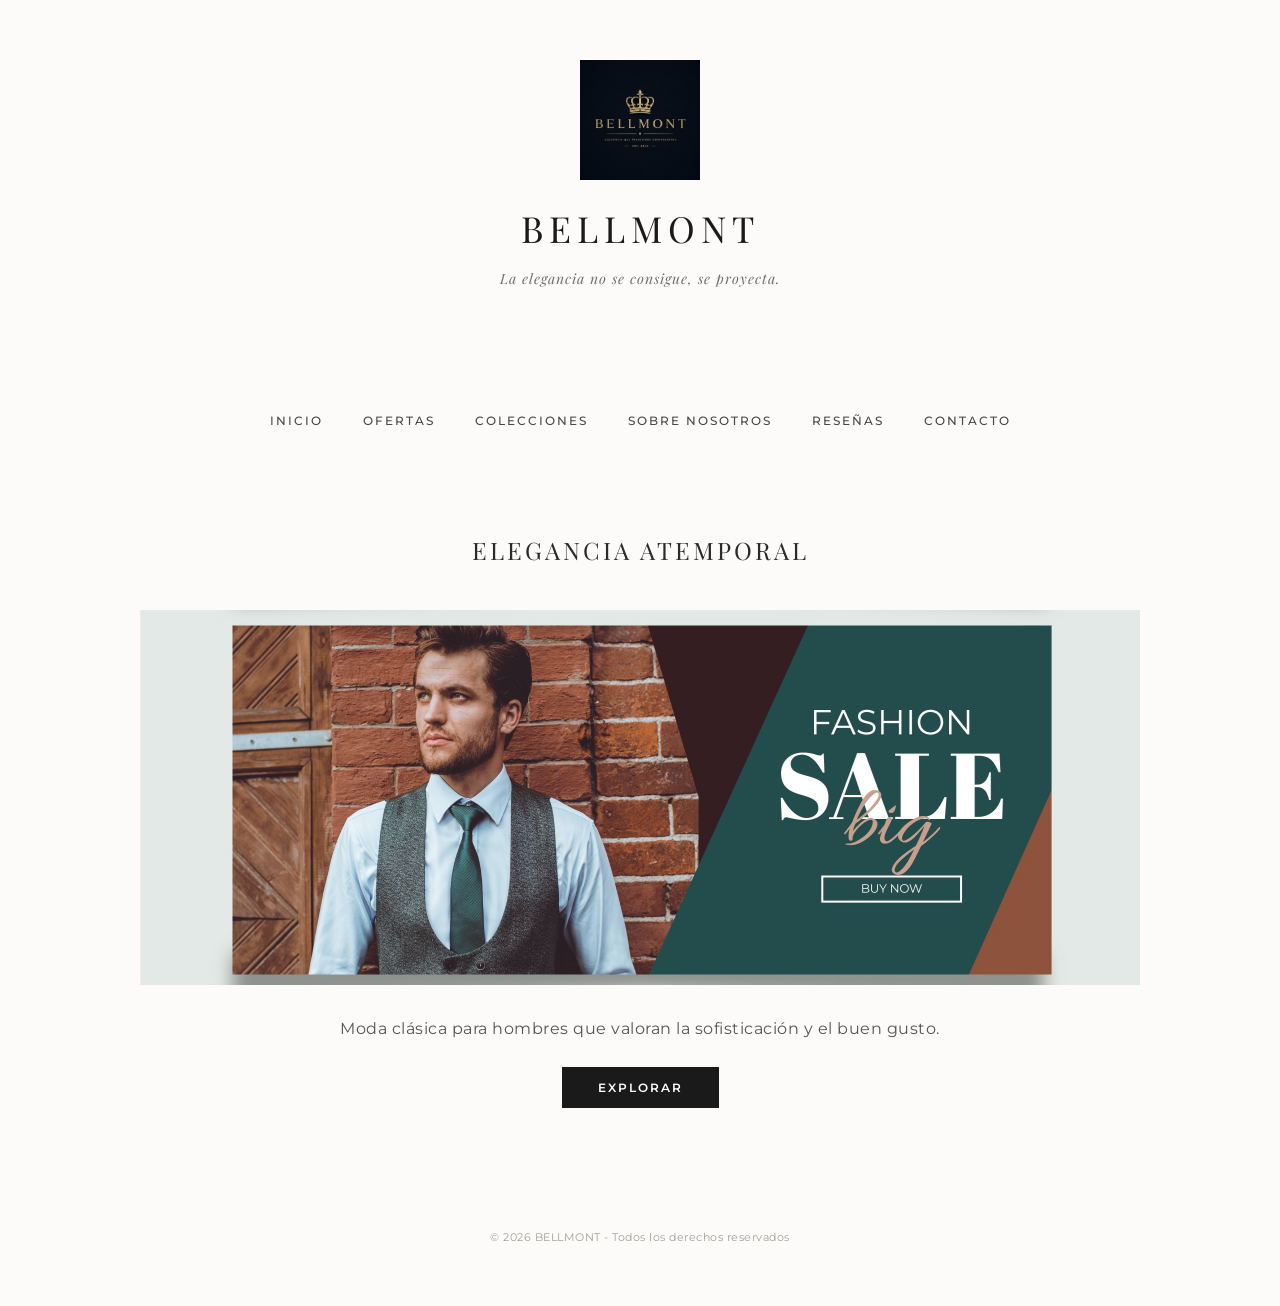
<file: index.html>
<!DOCTYPE html>
<html lang="es">
<head>
    <meta charset="UTF-8">
    <meta name="viewport" content="width=device-width, initial-scale=1, user-scalable=1">
    <title>BELLMONT - Moda Old Money</title>
    <meta name="description" content="Ropa de calidad para hombres que valoran la elegancia y el buen gusto." />
    <link href="https://fonts.googleapis.com/css2?family=Montserrat:wght@300;400;500;600&family=Playfair+Display:ital,wght@0,400;0,500;1,400&display=swap" rel="stylesheet">
    <link rel="stylesheet" href="interfaz.css">
</head>
<body>

    <header>
        <img src="logo.jpeg" alt="Logo BELLMONT" width="150">
        <h1>BELLMONT</h1>
        <h3>La elegancia no se consigue, se proyecta.</h3>
    </header>

    <hr>

    <nav>
        <a href="index.html">INICIO</a>
        <a href="ofertas.html">OFERTAS</a>
        <a href="colecciones.html">COLECCIONES</a>
        <a href="nosotros.html">SOBRE NOSOTROS</a>
        <a href="resenas.html">RESEÑAS</a>
        <a href="contacto.html">CONTACTO</a>
    </nav>

    <hr>

    <section id="ofertas">
        <h2>ELEGANCIA ATEMPORAL</h2>
        <img src="banner.jpg" alt="Moda Old Money" width="100%">
        <p>Moda clásica para hombres que valoran la sofisticación y el buen gusto.</p>
        <button>EXPLORAR</button>
    </section>

    <hr>

    <footer>
        <p>© 2026 BELLMONT - Todos los derechos reservados</p>
    </footer>

</body>
</html>
</file>
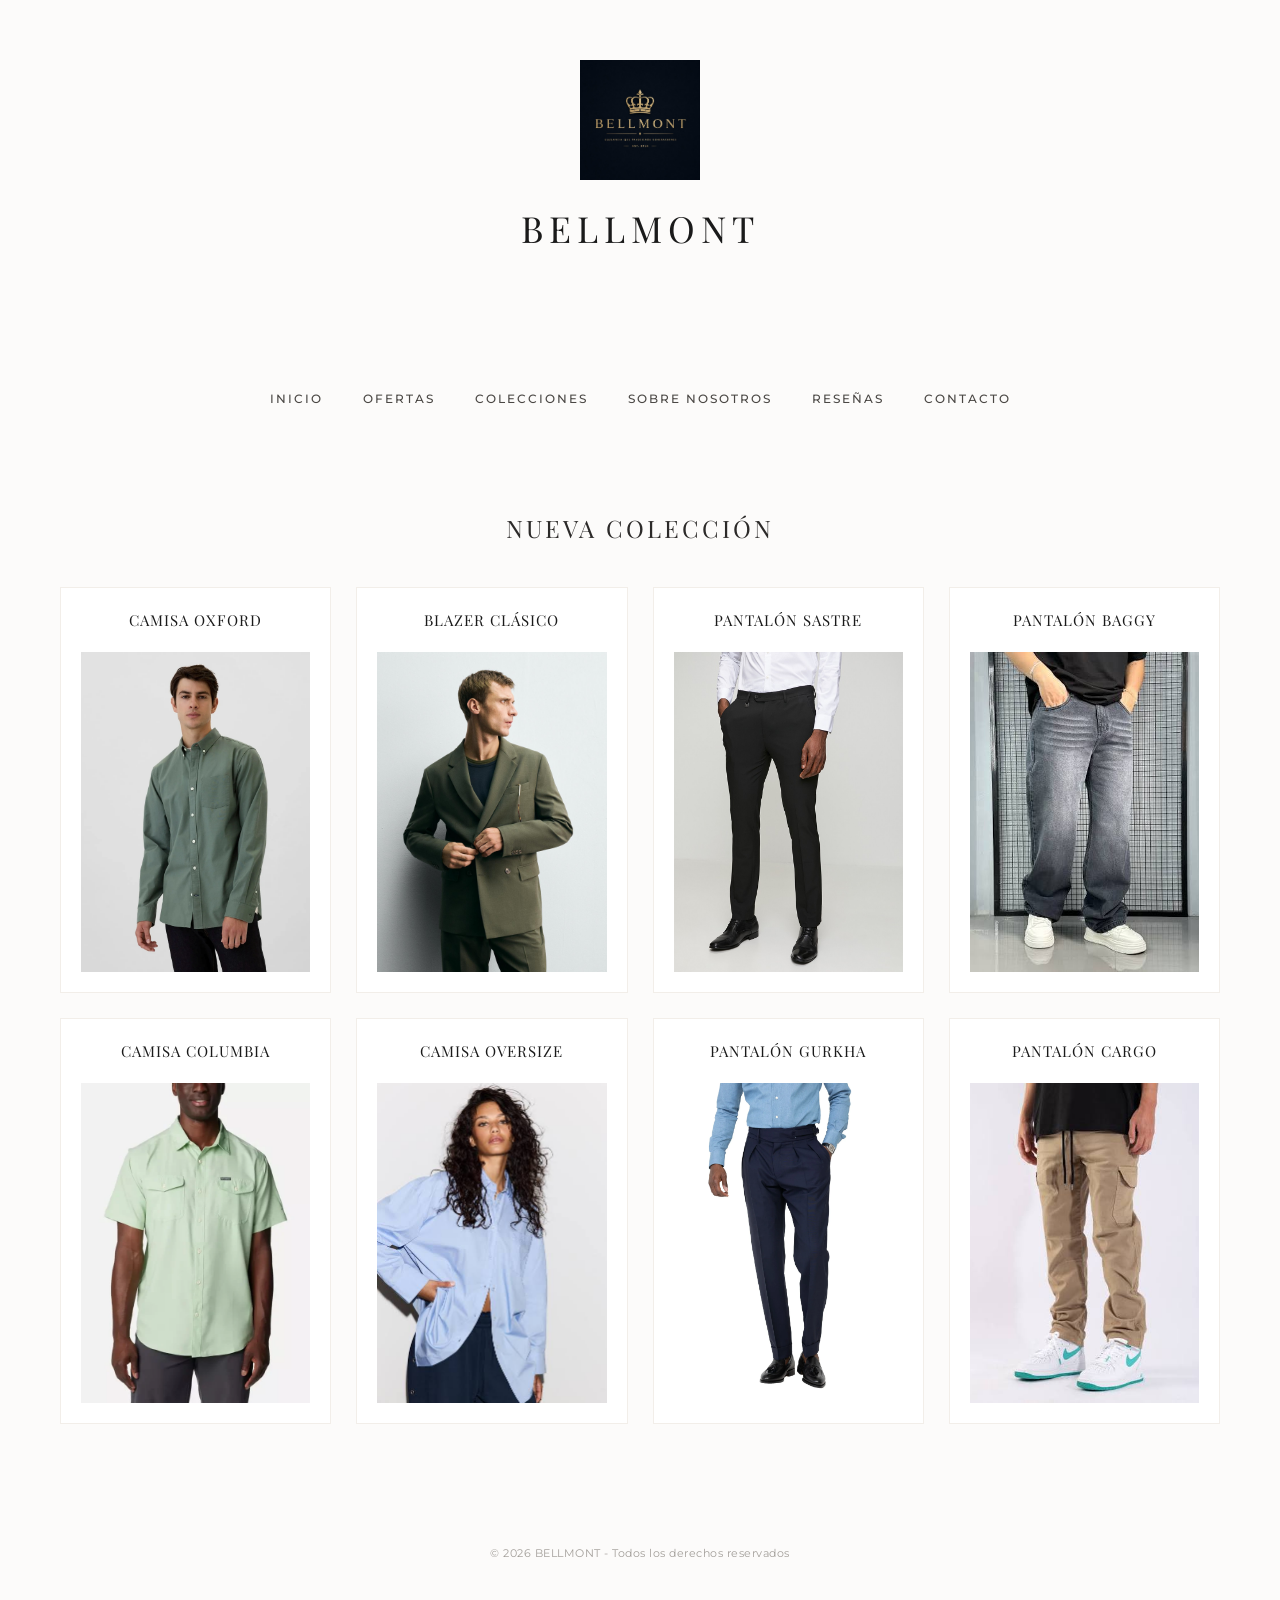
<file: colecciones.html>
<!DOCTYPE html>
<html lang="es">
<head>
    <meta charset="UTF-8">
    <meta name="viewport" content="width=device-width, initial-scale=1, user-scalable=1">
    <title>Colecciones - BELLMONT</title>
    <link href="https://fonts.googleapis.com/css2?family=Montserrat:wght@300;400;500;600&family=Playfair+Display:ital,wght@0,400;0,500;1,400&display=swap" rel="stylesheet">
    <link rel="stylesheet" href="interfaz.css">
</head>
<body>

    <header>
        <img src="logo.jpeg" alt="Logo BELLMONT" width="150">
        <h1>BELLMONT</h1>
    </header>

    <hr>

    <nav>
        <a href="index.html">INICIO</a>
        <a href="ofertas.html">OFERTAS</a>
        <a href="colecciones.html">COLECCIONES</a>
        <a href="nosotros.html">SOBRE NOSOTROS</a>
        <a href="resenas.html">RESEÑAS</a>
        <a href="contacto.html">CONTACTO</a>
    </nav>

    <hr>

<section id="colecciones">
        <h2>NUEVA COLECCIÓN</h2>
        
        <div class="productos-grid">
            <article>
                <h3>Camisa Oxford</h3>
                <img src="camisa.jpg" alt="Camisa Oxford">
            </article>
            <article>
                <h3>Blazer Clásico</h3>
                <img src="blazer.jpg" alt="Blazer Clásico">
            </article>
            <article>
                <h3>Pantalón Sastre</h3>
                <img src="pantalon.jpg" alt="Pantalón Sastre">
            </article>
            <article>
                <h3>Pantalón Baggy</h3>
                <img src="Baggy.jpeg" alt="Pantalón Baggy">
            </article>
            <article>
                <h3>Camisa Columbia</h3>
                <img src="columbia.webp" alt="Camisa Columbia">
            </article>
            <article>
                <h3>Camisa Oversize</h3>
                <img src="oversize.jpeg" alt="Camisa Oversize">
            </article>
            <article>
                <h3>Pantalón Gurkha</h3>
                <img src="Gurkha.webp" alt="Pantalón Gurkha">
            </article>
            <article>
                <h3>Pantalón Cargo</h3>
                <img src="cargo.jpeg" alt="Pantalón Cargo">
            </article>
        </div>
    </section>

    <hr>

    <footer>
        <p>© 2026 BELLMONT - Todos los derechos reservados</p>
    </footer>

</body>
</html>
</file>
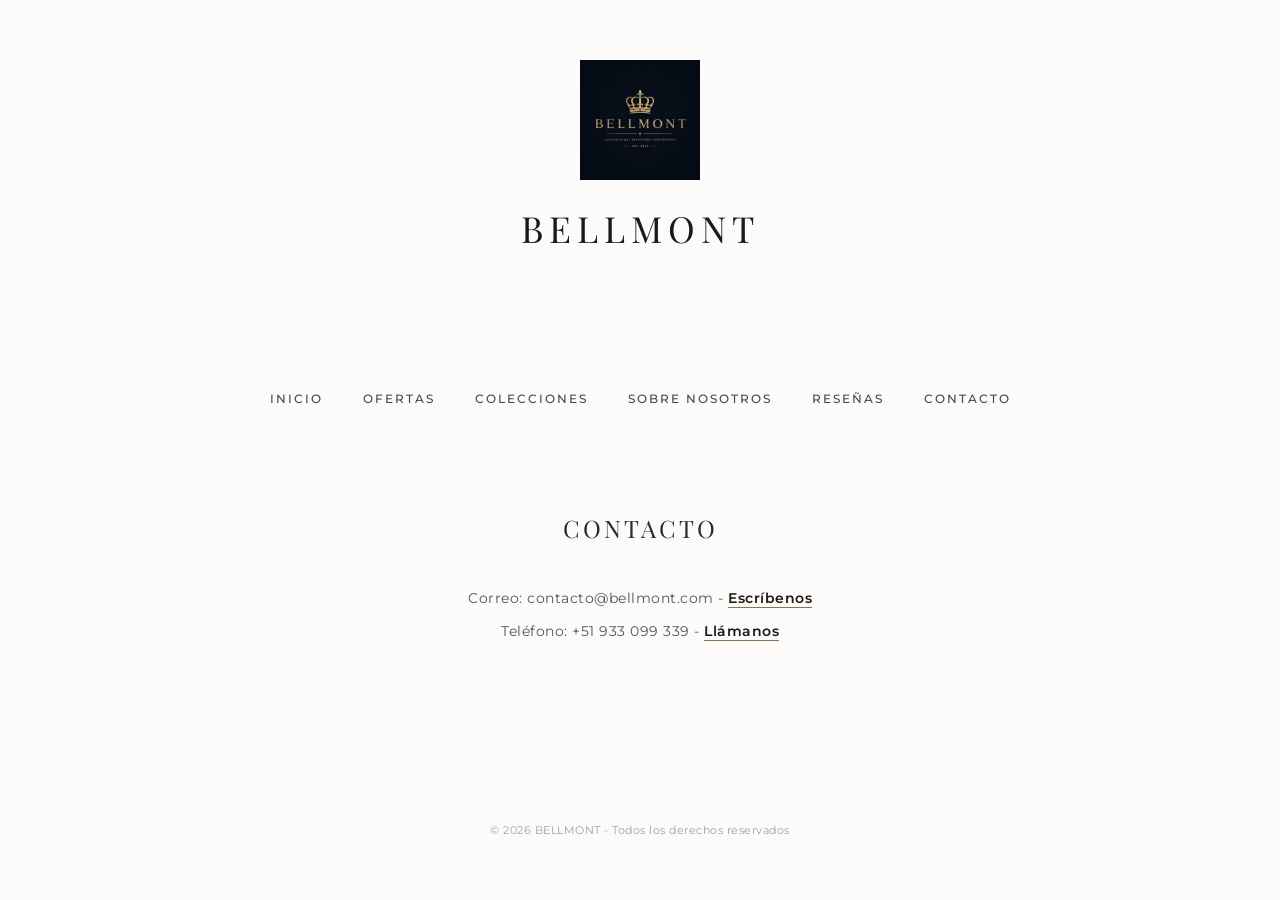
<file: contacto.html>
<!DOCTYPE html>
<html lang="es">
<head>
    <meta charset="UTF-8">
    <meta name="viewport" content="width=device-width, initial-scale=1, user-scalable=1">
    <title>Contacto - BELLMONT</title>
    <link href="https://fonts.googleapis.com/css2?family=Montserrat:wght@300;400;500;600&family=Playfair+Display:ital,wght@0,400;0,500;1,400&display=swap" rel="stylesheet">
    <link rel="stylesheet" href="interfaz.css">
</head>
<body>

    <header>
        <img src="logo.jpeg" alt="Logo BELLMONT" width="150">
        <h1>BELLMONT</h1>
    </header>

    <hr>

    <nav>
        <a href="index.html">INICIO</a>
        <a href="ofertas.html">OFERTAS</a>
        <a href="colecciones.html">COLECCIONES</a>
        <a href="nosotros.html">SOBRE NOSOTROS</a>
        <a href="resenas.html">RESEÑAS</a>
        <a href="contacto.html">CONTACTO</a>
    </nav>

    <hr>

    <section id="contacto">
        <h2>CONTACTO</h2>
        <p>Correo: contacto@bellmont.com - <a href="mailto:hal9000@machinelearningworkshop.com">Escríbenos</a></p> 
        <p>Teléfono: +51 933 099 339 - <a href="tel:+51933099339">Llámanos</a> </p>
    </section>

    <hr>

    <footer>
        <p>© 2026 BELLMONT - Todos los derechos reservados</p>
    </footer>

</body>
</html>
</file>
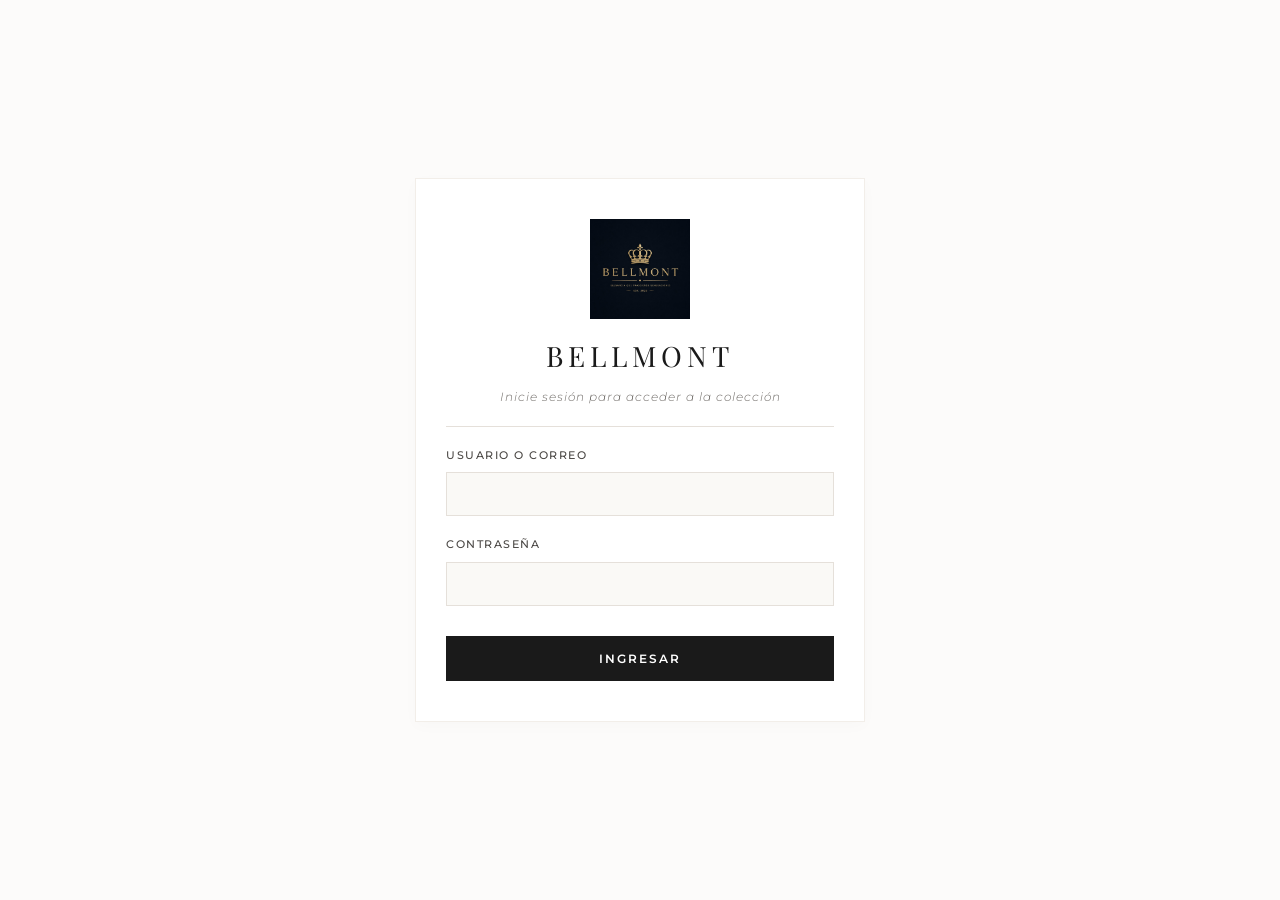
<file: login.html>
<!DOCTYPE html>
<html lang="es">
<head>
    <meta charset="UTF-8">
    <meta name="viewport" content="width=device-width, initial-scale=1.0">
    <title>Ingresar - BELLMONT</title>
    <link href="https://fonts.googleapis.com/css2?family=Montserrat:wght@300;400;500;600&family=Playfair+Display:ital,wght@0,400;0,500;1,400&display=swap" rel="stylesheet">
    <link rel="stylesheet" href="login.css">
</head>
<body>

    <div class="login-container">
        <header>
            <img src="logo.jpeg" alt="Logo BELLMONT" class="login-logo">
            <h1>BELLMONT</h1>
            <h3>Inicie sesión para acceder a la colección</h3>
        </header>

        <hr>

        <form id="loginForm">
            <div class="input-group">
                <label for="username">Usuario o Correo</label>
                <input type="text" id="username" required autocomplete="username">
            </div>

            <div class="input-group">
                <label for="password">Contraseña</label>
                <input type="password" id="password" required autocomplete="current-password">
            </div>

            <p id="errorMessage" class="error-text"></p>

            <button type="submit">INGRESAR</button>
        </form>
    </div>

    <script src="login.js"></script>
</body>
</html>
</file>
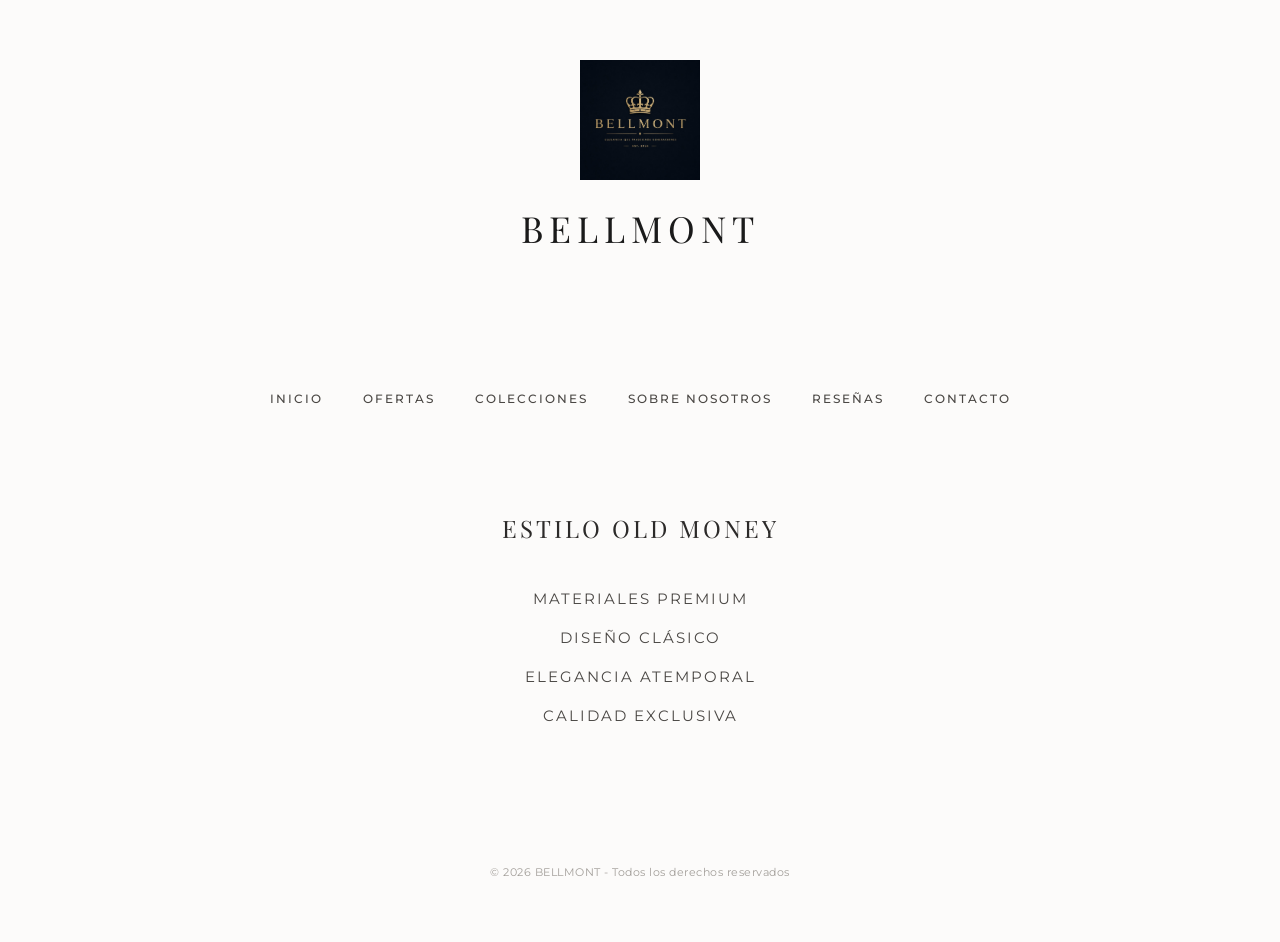
<file: nosotros.html>
<!DOCTYPE html>
<html lang="es">
<head>
    <meta charset="UTF-8">
    <meta name="viewport" content="width=device-width, initial-scale=1, user-scalable=1">
    <title>Sobre Nosotros - BELLMONT</title>
    <link href="https://fonts.googleapis.com/css2?family=Montserrat:wght@300;400;500;600&family=Playfair+Display:ital,wght@0,400;0,500;1,400&display=swap" rel="stylesheet">
    <link rel="stylesheet" href="interfaz.css">
</head>
<body>

    <header>
        <img src="logo.jpeg" alt="Logo BELLMONT" width="150">
        <h1>BELLMONT</h1>
    </header>

    <hr>

    <nav>
        <a href="index.html">INICIO</a>
        <a href="index.html">OFERTAS</a>
        <a href="colecciones.html">COLECCIONES</a>
        <a href="nosotros.html">SOBRE NOSOTROS</a>
        <a href="resenas.html">RESEÑAS</a>
        <a href="contacto.html">CONTACTO</a>
    </nav>

    <hr>

    <section id="nosotros">
        <h2>ESTILO OLD MONEY</h2>
        <ul>
            <li>Materiales Premium</li>
            <li>Diseño Clásico</li>
            <li>Elegancia Atemporal</li>
            <li>Calidad Exclusiva</li>
        </ul>
    </section>

    <hr>

    <footer>
        <p>© 2026 BELLMONT - Todos los derechos reservados</p>
    </footer>

</body>
</html>
</file>
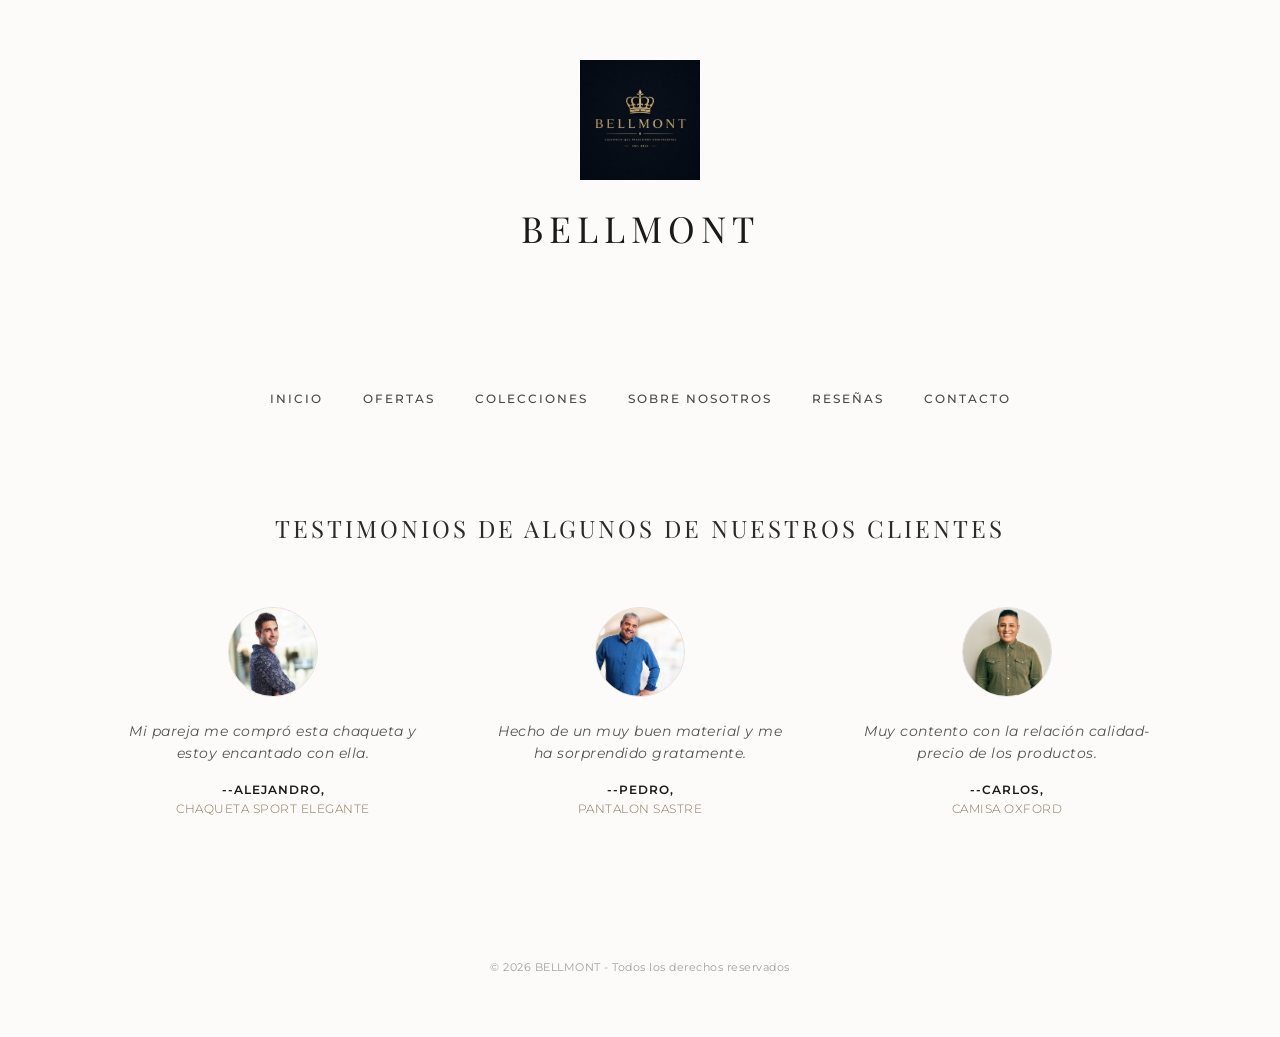
<file: resenas.html>
<!DOCTYPE html>
<html lang="es">
<head>
    <meta charset="UTF-8">
    <meta name="viewport" content="width=device-width, initial-scale=1, user-scalable=1">
    <title>Reseñas - BELLMONT</title>
    <link href="https://fonts.googleapis.com/css2?family=Montserrat:wght@300;400;500;600&family=Playfair+Display:ital,wght@0,400;0,500;1,400&display=swap" rel="stylesheet">
    <link rel="stylesheet" href="interfaz.css">
</head>
<body>

    <header>
        <img src="logo.jpeg" alt="Logo BELLMONT" width="150">
        <h1>BELLMONT</h1>
    </header>

    <hr>

    <nav>
        <a href="index.html">INICIO</a>
        <a href="ofertas.html">OFERTAS</a>
        <a href="colecciones.html">COLECCIONES</a>
        <a href="nosotros.html">SOBRE NOSOTROS</a>
        <a href="resenas.html">RESEÑAS</a>
        <a href="contacto.html">CONTACTO</a>
    </nav>

    <hr>

    <section class="feedback" id="reseñas">
        <h2>Testimonios de algunos de nuestros clientes</h2>
        <ul>
          <li>
            <img src="Alejandro.jpg" alt="Alejandro" width="200" height="200">
            <blockquote>Mi pareja me compró esta chaqueta y estoy encantado con ella.</blockquote>
            <p>--Alejandro,<br><cite>Chaqueta sport elegante</cite></p>
          </li>
          <li>
            <img src="Pedro.jpg" alt="Pedro" width="200" height="200"/>
            <blockquote>Hecho de un muy buen material y me ha sorprendido gratamente.</blockquote>
            <p>--Pedro,<br><cite>Pantalon sastre</cite></p>
          </li>
          <li>
            <img src="Carlos.jpg" alt="Carlos" width="200" height="200">
            <blockquote>Muy contento con la relación calidad-precio de los productos.</blockquote>
            <p>--Carlos,<br><cite>Camisa Oxford</cite></p>
          </li>
        </ul>
    </section>

    <hr>

    <footer>
        <p>© 2026 BELLMONT - Todos los derechos reservados</p>
    </footer>

</body>
</html>
</file>
<file: interfaz.css>
/* Ya corregi el error de los tamaños en "colecciones"*/
* {
    box-sizing: border-box;
    margin: 0;
    padding: 0;
}

html {
    scroll-behavior: smooth;
}

body {
    font-family: 'Playfair Display', 'Didot', 'Georgia', serif; 
    background-color: #fcfbfa; 
    color: #1a1a1a; 
    line-height: 1.6;
    padding: 0 20px;
    display: flex;
    flex-direction: column;
    min-height: 100vh; 
}

p, a, li, button, cite, blockquote {
    font-family: 'Montserrat', 'Helvetica Neue', Arial, sans-serif; 
    letter-spacing: 0.5px;
}

a {
    color: #1a1a1a;
    text-decoration: none;
    transition: color 0.3s ease;
}

a:hover {
    color: #8a7355; 
}

hr {
    border: 0;
    height: 1px;
    background-color: #e5e0da; 
    margin: 40px auto;
    max-width: 1200px;
}

h2 {
    font-size: 24px;
    font-weight: 400;
    letter-spacing: 3px;
    text-align: center;
    text-transform: uppercase;
    margin-bottom: 40px;
    color: #2c2a29;
}

header {
    text-align: center;
    padding: 60px 0 20px 0;
    max-width: 800px;
    margin: 0 auto;
}

header img {
    display: block;
    margin: 0 auto 20px auto;
    max-width: 120px;
    height: auto;
}

header h1 {
    font-size: 36px;
    font-weight: 400;
    letter-spacing: 6px;
    margin-bottom: 10px;
}

header h3 {
    font-size: 14px;
    font-weight: 300;
    font-style: italic;
    letter-spacing: 1px;
    color: #706c68;
}

nav {
    display: table;
    margin: 0 auto;
    text-align: center;
    padding: 10px 0;
}

nav a {
    display: inline-block;
    font-size: 12px;
    font-weight: 500;
    letter-spacing: 2px;
    padding: 10px 20px;
    color: #4a4744;
}

nav a:hover {
    color: #1a1a1a;
    border-bottom: 1px solid #1a1a1a;
}

footer {
    text-align: center;
    padding: 40px 0 60px 0;
    font-size: 11px;
    letter-spacing: 1px;
    color: #a39f9a;
    margin-top: auto;
}

footer a {
    display: inline-block;
    margin-bottom: 15px;
    text-transform: uppercase;
    color: #706c68;
}

#ofertas {
    max-width: 1000px;
    margin: 0 auto;
    text-align: center;
}

#ofertas img {
    width: 100%;
    height: auto;
    max-height: 500px;
    object-fit: cover; 
    margin-bottom: 25px;
}

#ofertas p {
    font-size: 16px;
    max-width: 600px;
    margin: 0 auto 25px auto;
    color: #575451;
}

button {
    background-color: #1a1a1a;
    color: #ffffff;
    border: 1px solid #1a1a1a;
    padding: 12px 35px;
    font-size: 12px;
    font-weight: 600;
    letter-spacing: 2px;
    cursor: pointer;
    text-transform: uppercase;
    transition: all 0.3s ease;
}

button:hover {
    background-color: transparent;
    color: #1a1a1a;
}

#colecciones {
    max-width: 1200px;
    margin: 0 auto;
    text-align: center;
    padding: 0 20px;
}

.productos-grid {
    display: grid;
    grid-template-columns: repeat(4, 1fr);
    gap: 25px;
    margin: 0 auto;
}

#colecciones article {
    background: #ffffff;
    padding: 20px;
    border: 1px solid #f2eee9;
    text-align: center;
    display: block; 
}

#colecciones article h3 {
    font-size: 15px;
    font-weight: 400;
    letter-spacing: 1px;
    margin-bottom: 20px;
    text-transform: uppercase;
}

#colecciones article img {
    width: 100%;
    height: 320px;
    object-fit: cover;
    display: block;
    margin: 0 auto;
}

/* --- SOBRE NOSOTROS, fue complicado ya no le muevan nada --- */
#nosotros {
    max-width: 600px;
    margin: 0 auto;
    text-align: center;
}

#nosotros ul {
    list-style: none;
}

#nosotros li {
    font-size: 15px;
    text-transform: uppercase;
    letter-spacing: 2px;
    margin-bottom: 15px;
    color: #4a4744;
}

/* --- RESEÑAS --- */
#reseñas {
    max-width: 1100px;
    margin: 0 auto;
}

#reseñas ul {
    list-style: none;
    text-align: center;
}

#reseñas li {
    display: inline-block;
    width: 30%;
    margin: 0 1.5%;
    vertical-align: top;
    padding: 20px;
    text-align: center;
}

#reseñas li img {
    border-radius: 50%;
    width: 90px;
    height: 90px;
    object-fit: cover;
    margin-bottom: 15px;
    border: 1px solid #e5e0da;
}

#reseñas blockquote {
    font-style: italic;
    font-size: 14px;
    color: #575451;
    margin-bottom: 15px;
    position: relative;
}

#reseñas p {
    font-size: 12px;
    font-weight: 600;
    color: #1a1a1a;
    text-transform: uppercase;
    letter-spacing: 1px;
}

#reseñas cite {
    font-style: normal;
    font-weight: 300;
    color: #8a7355; 
}

#contacto {
    max-width: 600px;
    margin: 0 auto;
    text-align: center;
}

#contacto p {
    font-size: 14px;
    margin-bottom: 10px;
    color: #575451;
}

#contacto a {
    font-weight: 600;
    border-bottom: 1px solid #8a7355;
    color: #1a1a1a;
}
</file>
<file: login.css>
* {
    box-sizing: border-box;
    margin: 0;
    padding: 0;
}

body {
    font-family: 'Playfair Display', 'Didot', 'Georgia', serif; 
    background-color: #fcfbfa; /* ya puse el fondo crema xd */
    color: #1a1a1a; 
    line-height: 1.6;
    display: flex;
    justify-content: center;
    align-items: center;
    min-height: 100vh;
    padding: 20px;
}

.login-container {
    background-color: #ffffff;
    border: 1px solid #f2eee9;
    padding: 40px 30px;
    max-width: 450px;
    width: 100%;
    text-align: center;
    box-shadow: 0 4px 15px rgba(0, 0, 0, 0.02);
}

header {
    margin-bottom: 20px;
}

.login-logo {
    display: block;
    margin: 0 auto 15px auto;
    max-width: 100px;
    height: auto;
}

header h1 {
    font-size: 28px;
    font-weight: 400;
    letter-spacing: 5px;
    margin-bottom: 8px;
}

header h3 {
    font-size: 12px;
    font-weight: 300;
    font-style: italic;
    letter-spacing: 1px;
    color: #706c68;
    font-family: 'Montserrat', Arial, sans-serif;
}

hr {
    border: 0;
    height: 1px;
    background-color: #e5e0da; 
    margin: 20px auto;
}

.input-group {
    text-align: left;
    margin-bottom: 20px;
}

.input-group label {
    display: block;
    font-family: 'Montserrat', Arial, sans-serif;
    font-size: 11px;
    font-weight: 500;
    letter-spacing: 1.5px;
    text-transform: uppercase;
    margin-bottom: 8px;
    color: #4a4744;
}

.input-group input {
    width: 100%;
    padding: 12px;
    font-family: 'Montserrat', Arial, sans-serif;
    font-size: 14px;
    border: 1px solid #e5e0da;
    background-color: #faf9f6;
    color: #1a1a1a;
    transition: border-color 0.3s ease;
}

.input-group input:focus {
    outline: none;
    border-color: #8a7355; 
}

button {
    width: 100%;
    background-color: #1a1a1a;
    color: #ffffff;
    border: 1px solid #1a1a1a;
    padding: 14px;
    font-family: 'Montserrat', Arial, sans-serif;
    font-size: 12px;
    font-weight: 600;
    letter-spacing: 2px;
    cursor: pointer;
    text-transform: uppercase;
    transition: all 0.3s ease;
    margin-top: 10px;
}

button:hover {
    background-color: transparent;
    color: #1a1a1a;
}

.error-text {
    font-family: 'Montserrat', Arial, sans-serif;
    font-size: 12px;
    color: #b83c3c;
    margin-bottom: 15px;
    text-align: left;
    letter-spacing: 0.5px;
}
</file>
